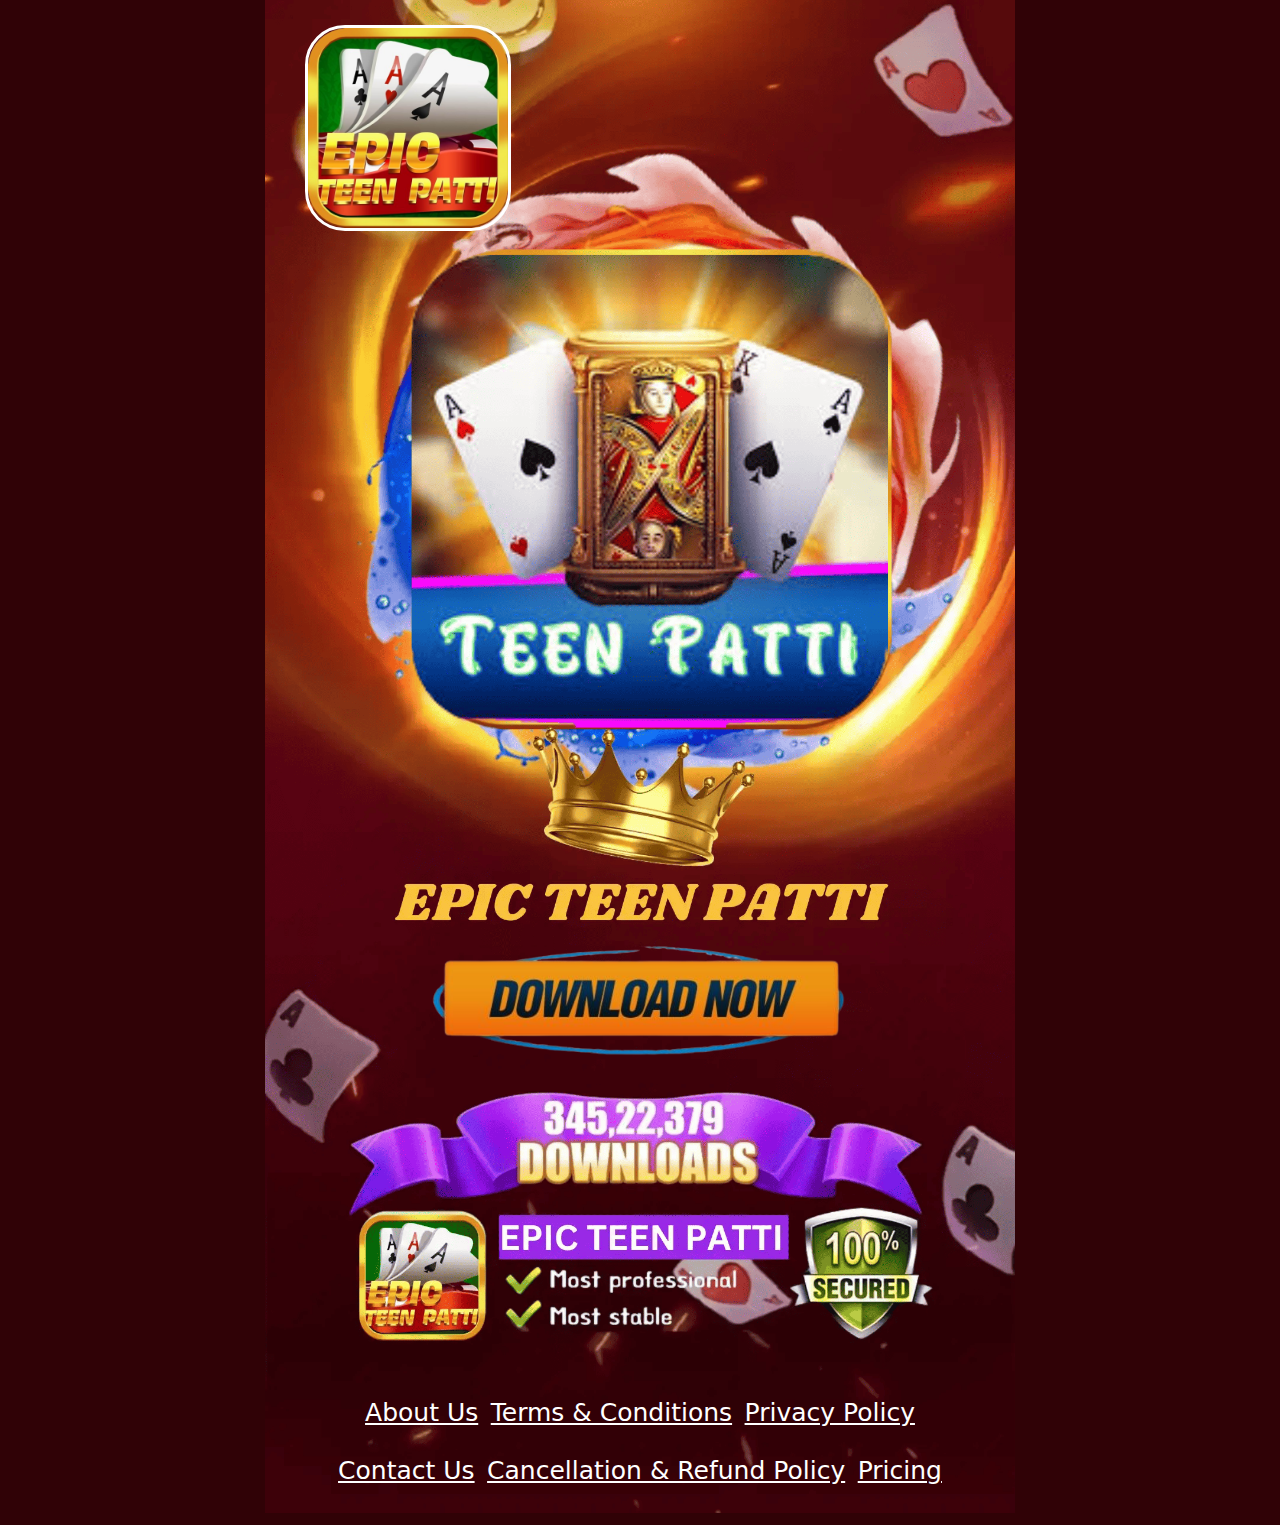
<file: index.html>
<!DOCTYPE html>
<html lang="en">
<head>
  </script>
      <meta http-equiv="Content-Type" content="text/html; charset=UTF-8">
      <meta name="viewport" content="width=device-width,initial-scale=1,">
      <meta http-equiv="x-ua-compatible" content="IE=edge">
      <title>Epic Teen Patti</title>
	  <meta name="description" content="Teen Patti Epic APK is a thrilling and popular mobile application that offers an exciting card game experience to users. Epic Teen Patti App brings the beloved Indian card game of Teen Patti to your fingertips, allowing you to enjoy the game anytime, anywhere.">
      <meta name="keyword" content="epic teen patti, teen patti epic, 3patti epic, epic 3 patti, teen patti epic apk download, teen patti epic game, teen patti epic download, teen patti epic 60 bonus, epic teen patti apk download, new teen patti master app, new taurus app, tauras teen patti epic">
      <meta name="og:name" content="Teen Patti Epic" />
      <meta property="og:title" content="Epic Teen Patti" />
      <meta property="og:description" content="Teen Patti Epic is one such Teen Patti app on which people have become rich by earning lakhs of rupees by playing games, if you also want to become rich by playing games then download this app and earn money." />
      <link rel="https://teenpattiepic.net">
      <meta content='Epic Teen Patti' name='title' />
      <link rel="apple-touch-icon" sizes="57x57" href="/icon/apple-icon-57x57.png">
      <link rel="apple-touch-icon" sizes="60x60" href="/icon/apple-icon-60x60.png">
      <link rel="apple-touch-icon" sizes="72x72" href="/icon/apple-icon-72x72.png">
      <link rel="apple-touch-icon" sizes="76x76" href="/icon/apple-icon-76x76.png">
      <link rel="apple-touch-icon" sizes="114x114" href="/icon/apple-icon-114x114.png">
      <link rel="apple-touch-icon" sizes="120x120" href="/icon/apple-icon-120x120.png">
      <link rel="apple-touch-icon" sizes="144x144" href="/icon/apple-icon-144x144.png">
      <link rel="apple-touch-icon" sizes="152x152" href="/icon/apple-icon-152x152.png">
      <link rel="apple-touch-icon" sizes="180x180" href="/icon/apple-icon-180x180.png">
      <link rel="icon" type="image/png" sizes="192x192"  href="/icon/android-icon-192x192.png">
      <link rel="icon" type="image/png" sizes="32x32" href="/icon/favicon-32x32.png">
      <link rel="icon" type="image/png" sizes="96x96" href="/icon/favicon-96x96.png">
      <link rel="icon" type="image/png" sizes="16x16" href="/icon/favicon-16x16.png">
      <meta name="msapplication-TileColor" content="#ffffff">
      <meta name="msapplication-TileImage" content="/icon/ms-icon-144x144.png">
      <meta name="theme-color" content="#ffffff">
      <link rel="manifest" href="/icon/manifest.json">
      <link rel="canonical" href="https://epic-teenpatti.in/" />
      <meta name="robots" content="index, follow" />
      <meta property="og:url" content="https://epic-teenpatti.in/" />
      <link rel="stylesheet" href="epic.css"></script>
</head>
<body style="background-color: #300206;padding-bottom: -5rem;">
  
        <div style="width: 15rem;margin: auto;">
            <a href="https://d38yqdvpnchcbm.cloudfront.net/cg/files/y1z9fytrz0q7nettqu7rbn4cb/Epic_z5lome.apk?ss=custom_default"><img class="bg" src="img/epic-teen-patti.png"  alt="Epic Teen Patti"><a>
                <div><a href="https://h26.in/epic/z5lome"><img src="img/teen-patti-epic-apk-logo.png" width="70px" class="other" style="box-shadow: 4px;" alt="Teen Patti Epic"></a></div>
            
                <a href="https://d38yqdvpnchcbm.cloudfront.net/cg/files/y1z9fytrz0q7nettqu7rbn4cb/Epic_z5lome.apk?ss=custom_default"><img class="btn" src="img/download-btn.png" alt="Download"></a>
            <center class="pages">
               <a class="c1" href="about-us.html">About Us</a>    <a class="c2" href="terms-&-conditions.html">Terms & Conditions</a>    <a class="c3" href="privancy-policy.html">Privacy Policy</a>
               <br>
               <a class="c4" href="Contact-us.html">Contact Us</a>    <a class="c5" href="Refund-policy.html">Cancellation & Refund Policy</a>   <a class="c6" href="pricing.html">Pricing</a>
            </center>
            <header>
                <link href="https://fonts.googleapis.com/css2?family=Lato&display=swap" rel="stylesheet">
             </header>
        </div>

 
</body>

 </style>
</html>
</file>
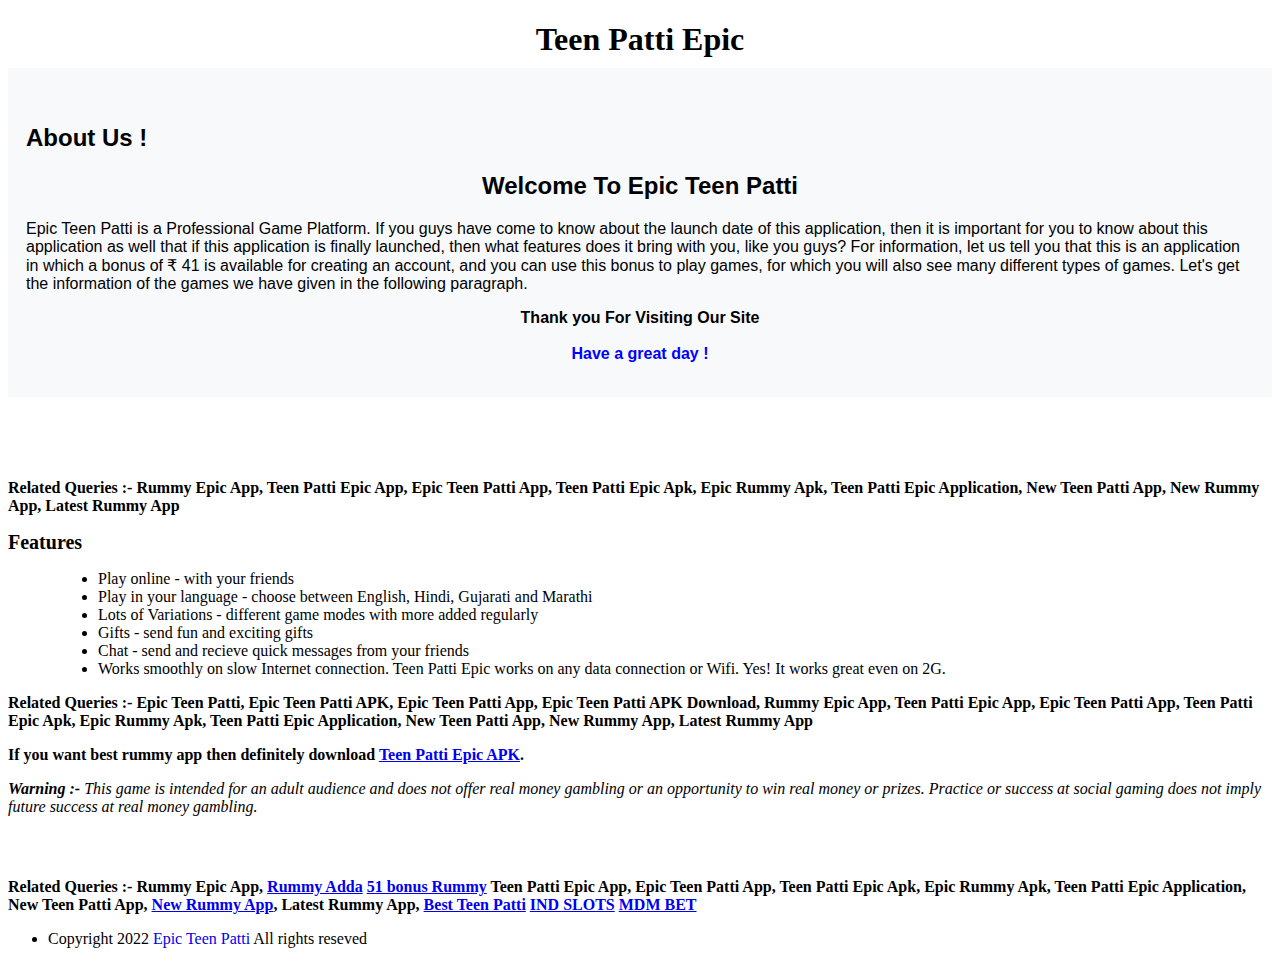
<file: about-us.html>
<!DOCTYPE html>
<html lang="en">
<head>
    <meta charset="UTF-8">
    <meta name="viewport" content="width=device-width, initial-scale=1.0">
    <title>Document</title>
</head>
<body>
    <style>
        .bold_heading {
          font-size: 20px;
          font-weight: bold;
        }
        .heading_bottom {
          text-align: center;
          font-size: 20px;
          margin-bottom: 10px;
        }
        .section_rules {
          padding: 30px 0;
        }
      </style>
    <header id="header" style="padding: 0 0;">
    <div class="row">
    <h1 style="margin-bottom: 10px;text-align: center;">Teen Patti Epic</h1>
    </div>
    </header>
    <div style="font-family: Sans-serif ;background-color:rgb(248,249,250);padding:18px;color:black"><br><h2 style="font-family: Sans-serif ;color:black;">About Us !</h2>
      <h2 style="font-family: Sans-serif ;text-align: center;">Welcome To <span id="W_Name1" >Epic Teen Patti</span></h2>
      <p><span id="W_Name2">Epic Teen Patti</span> is a Professional <span id="W_Type1">Game</span> Platform.     If you guys have come to know about the launch date of this application, then it is important for you to know about this application as well that if this application is finally launched, then what features does it bring with you, like you guys? For information, let us tell you that this is an application in which a bonus of ₹ 41 is available for creating an account, and you can use this bonus to play games, for which you will also see many different types of games. Let's get the information of the games we have given in the following paragraph.</p>
      <p style="font-weight: bold; text-align: center;">Thank you For Visiting Our Site<br><br>
      <span style="color: blue; font-size: 16px; font-weight: bold; text-align: center;">Have a great day !</span></p></div><br><br>
    <div id="screenshot" class="section screenshot section_rules">
    <div class="row">
    <strong><p> Related Queries :- Rummy Epic App, Teen Patti Epic App, Epic Teen Patti App, Teen Patti Epic Apk, Epic Rummy Apk, Teen Patti Epic Application, New Teen Patti App, New Rummy App, Latest Rummy App</p></strong>
    </div>
    <div class="row">
    <div class="bold_heading">Features</div>
    <div class="row" style="margin-left: 50px;">
    <ul>
    <li>Play online - with your friends</li>
    <li>Play in your language - choose between English, Hindi, Gujarati and Marathi</li>
    <li>Lots of Variations - different game modes with more added regularly</li>
    <li>Gifts - send fun and exciting gifts</li>
    <li>Chat - send and recieve quick messages from your friends</li>
    
    <li>Works smoothly on slow Internet connection. Teen Patti Epic works on any data connection or Wifi. Yes! It works great even on 2G.</li>
    </ul>
    </div>
    </div>
    <strong><p> Related Queries :- Epic Teen Patti, Epic Teen Patti APK, Epic Teen Patti App, Epic Teen Patti APK Download, Rummy Epic App, Teen Patti Epic App, Epic Teen Patti App, Teen Patti Epic Apk, Epic Rummy Apk, Teen Patti Epic Application, New Teen Patti App, New Rummy App, Latest Rummy App</p></strong>
    <p><strong>If you want best rummy app then definitely download <a href="https://h26.in/epic/z5lome">Teen Patti Epic APK</a>.</strong></p>
    <div class="row">
    <p><p><p>
    <i><b>Warning :- </b>This game is intended for an adult audience and does not offer real money gambling or an opportunity to win real money or prizes. Practice or success at social gaming does not imply future success at real money gambling.</i>
    </div>
    </div>
    <strong><p> Related Queries :- Rummy Epic App, <a href="https://rummyadda.club/">Rummy Adda</a> <a href="https://addarummy.in/">51 bonus Rummy</a> Teen Patti Epic App, Epic Teen Patti App, Teen Patti Epic Apk, Epic Rummy Apk, Teen Patti Epic Application, New Teen Patti App, <a href="https://rummy-guru.in/">New Rummy App</a>, Latest Rummy App, <a href="https://teenpatti-clan.com/">Best Teen Patti</a> <a href="https://slotsind.in/">IND SLOTS</a> <a href="https://mdmbet.net/">MDM BET</a></p></strong>
    <footer>
    <div class="row">
    <div class="large-6 columns">
    <ul class="inline-list">
    <li class="copyright">Copyright 2022 <a href="https://newteenpatti.in/2023/07/teen-patti-master-apk-html/" style="text-decoration: none">Epic Teen Patti</a> All rights reseved</a></li>
    </ul>
    </div>
    </div>
    </footer>
    </body>
    
</html>
</file>
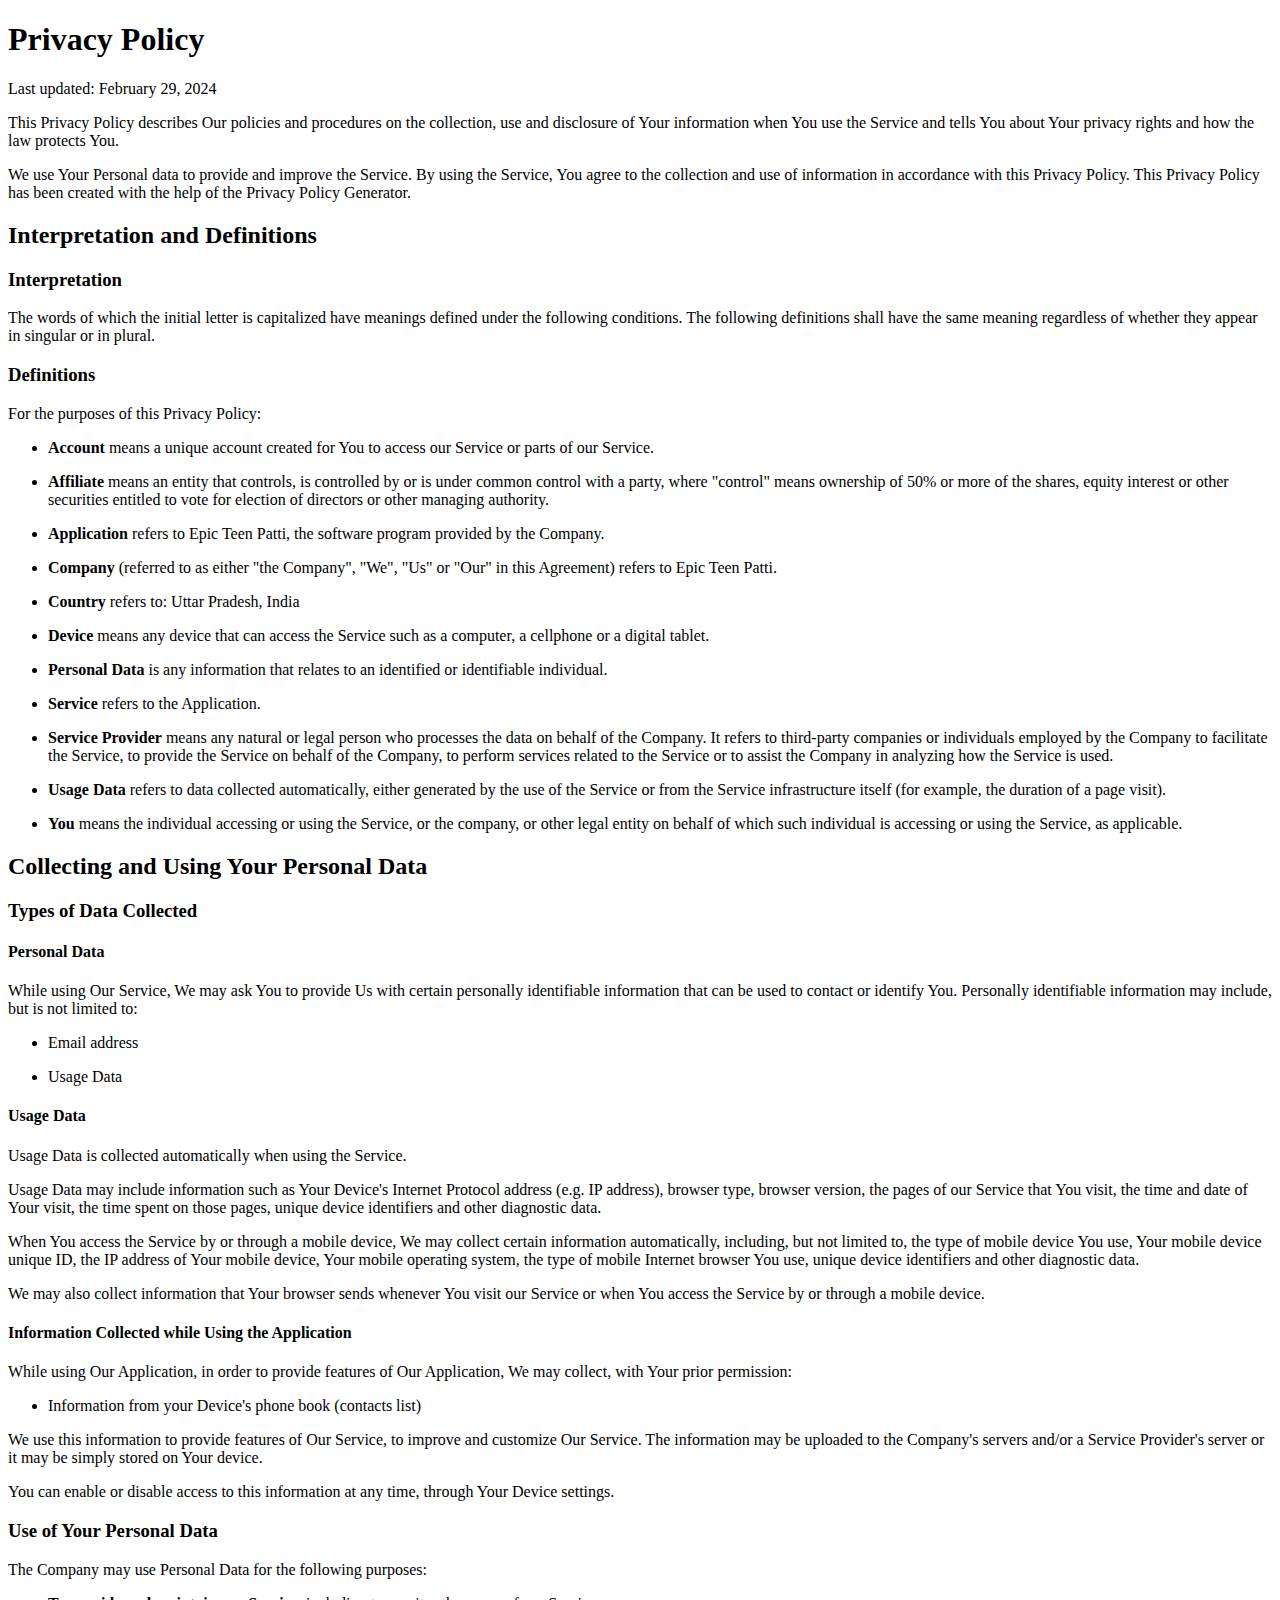
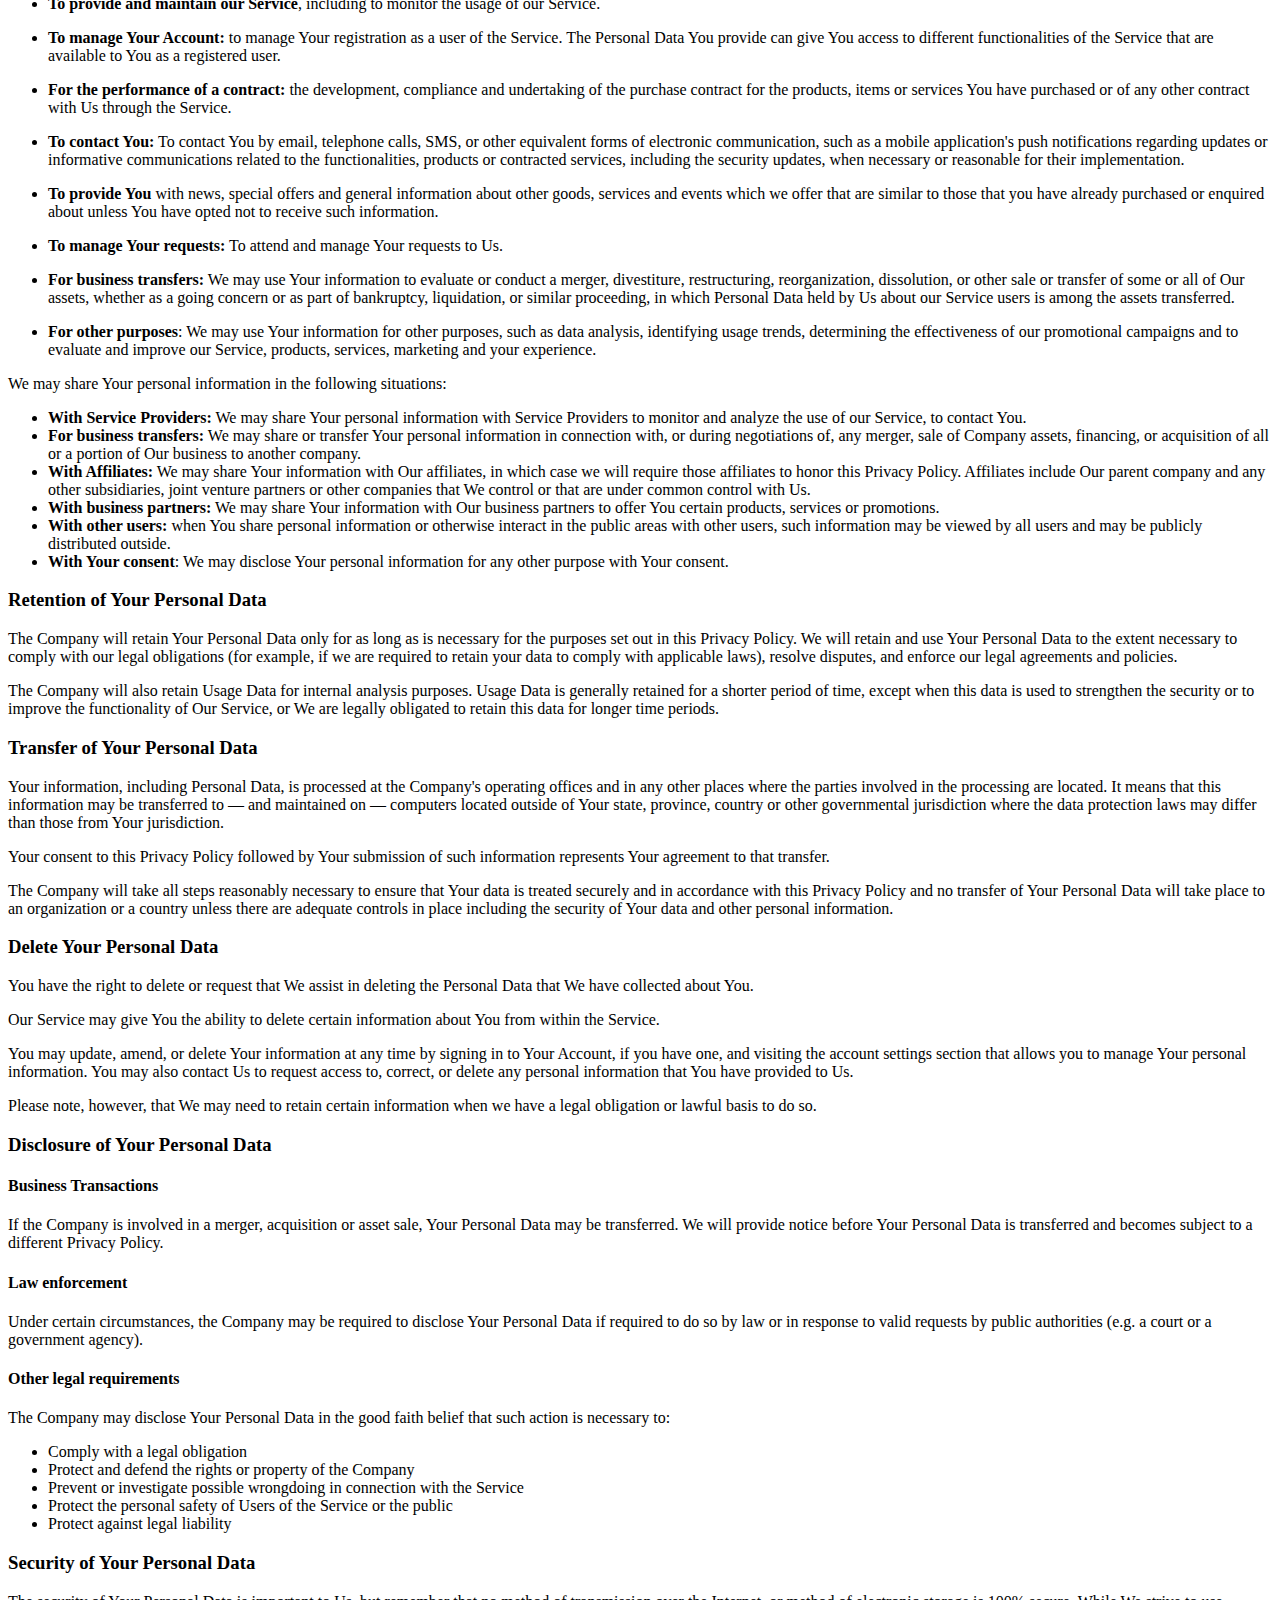
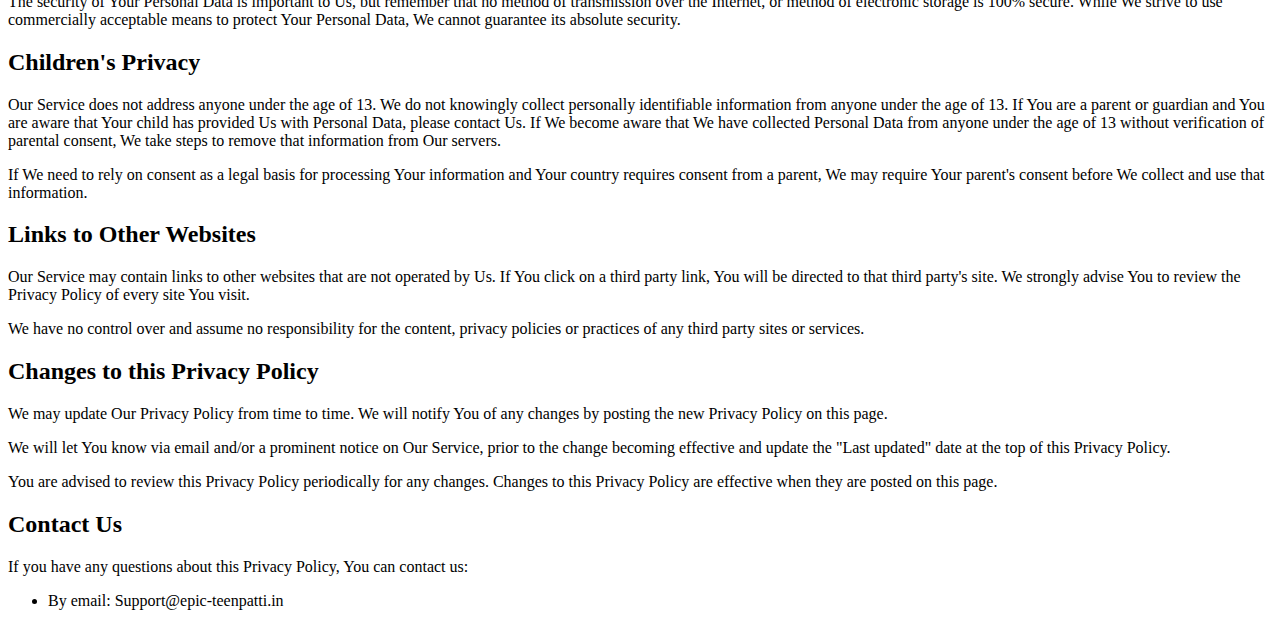
<file: pricing.html>
<!DOCTYPE html>
<html lang="en">
<head>
    <meta charset="UTF-8">
    <meta name="viewport" content="width=device-width, initial-scale=1.0">
    <title>Document</title>
</head>
<body>
    <h1>Privacy Policy</h1>
<p>Last updated: February 29, 2024</p>
<p>This Privacy Policy describes Our policies and procedures on the collection, use and disclosure of Your information when You use the Service and tells You about Your privacy rights and how the law protects You.</p>
<p>We use Your Personal data to provide and improve the Service. By using the Service, You agree to the collection and use of information in accordance with this Privacy Policy. This Privacy Policy has been created with the help of the Privacy Policy Generator.</p>
<h2>Interpretation and Definitions</h2>
<h3>Interpretation</h3>
<p>The words of which the initial letter is capitalized have meanings defined under the following conditions. The following definitions shall have the same meaning regardless of whether they appear in singular or in plural.</p>
<h3>Definitions</h3>
<p>For the purposes of this Privacy Policy:</p>
<ul>
<li>
<p><strong>Account</strong> means a unique account created for You to access our Service or parts of our Service.</p>
</li>
<li>
<p><strong>Affiliate</strong> means an entity that controls, is controlled by or is under common control with a party, where &quot;control&quot; means ownership of 50% or more of the shares, equity interest or other securities entitled to vote for election of directors or other managing authority.</p>
</li>
<li>
<p><strong>Application</strong> refers to Epic Teen Patti, the software program provided by the Company.</p>
</li>
<li>
<p><strong>Company</strong> (referred to as either &quot;the Company&quot;, &quot;We&quot;, &quot;Us&quot; or &quot;Our&quot; in this Agreement) refers to Epic Teen Patti.</p>
</li>
<li>
<p><strong>Country</strong> refers to: Uttar Pradesh,  India</p>
</li>
<li>
<p><strong>Device</strong> means any device that can access the Service such as a computer, a cellphone or a digital tablet.</p>
</li>
<li>
<p><strong>Personal Data</strong> is any information that relates to an identified or identifiable individual.</p>
</li>
<li>
<p><strong>Service</strong> refers to the Application.</p>
</li>
<li>
<p><strong>Service Provider</strong> means any natural or legal person who processes the data on behalf of the Company. It refers to third-party companies or individuals employed by the Company to facilitate the Service, to provide the Service on behalf of the Company, to perform services related to the Service or to assist the Company in analyzing how the Service is used.</p>
</li>
<li>
<p><strong>Usage Data</strong> refers to data collected automatically, either generated by the use of the Service or from the Service infrastructure itself (for example, the duration of a page visit).</p>
</li>
<li>
<p><strong>You</strong> means the individual accessing or using the Service, or the company, or other legal entity on behalf of which such individual is accessing or using the Service, as applicable.</p>
</li>
</ul>
<h2>Collecting and Using Your Personal Data</h2>
<h3>Types of Data Collected</h3>
<h4>Personal Data</h4>
<p>While using Our Service, We may ask You to provide Us with certain personally identifiable information that can be used to contact or identify You. Personally identifiable information may include, but is not limited to:</p>
<ul>
<li>
<p>Email address</p>
</li>
<li>
<p>Usage Data</p>
</li>
</ul>
<h4>Usage Data</h4>
<p>Usage Data is collected automatically when using the Service.</p>
<p>Usage Data may include information such as Your Device's Internet Protocol address (e.g. IP address), browser type, browser version, the pages of our Service that You visit, the time and date of Your visit, the time spent on those pages, unique device identifiers and other diagnostic data.</p>
<p>When You access the Service by or through a mobile device, We may collect certain information automatically, including, but not limited to, the type of mobile device You use, Your mobile device unique ID, the IP address of Your mobile device, Your mobile operating system, the type of mobile Internet browser You use, unique device identifiers and other diagnostic data.</p>
<p>We may also collect information that Your browser sends whenever You visit our Service or when You access the Service by or through a mobile device.</p>
<h4>Information Collected while Using the Application</h4>
<p>While using Our Application, in order to provide features of Our Application, We may collect, with Your prior permission:</p>
<ul>
<li>Information from your Device's phone book (contacts list)</li>
</ul>
<p>We use this information to provide features of Our Service, to improve and customize Our Service. The information may be uploaded to the Company's servers and/or a Service Provider's server or it may be simply stored on Your device.</p>
<p>You can enable or disable access to this information at any time, through Your Device settings.</p>
<h3>Use of Your Personal Data</h3>
<p>The Company may use Personal Data for the following purposes:</p>
<ul>
<li>
<p><strong>To provide and maintain our Service</strong>, including to monitor the usage of our Service.</p>
</li>
<li>
<p><strong>To manage Your Account:</strong> to manage Your registration as a user of the Service. The Personal Data You provide can give You access to different functionalities of the Service that are available to You as a registered user.</p>
</li>
<li>
<p><strong>For the performance of a contract:</strong> the development, compliance and undertaking of the purchase contract for the products, items or services You have purchased or of any other contract with Us through the Service.</p>
</li>
<li>
<p><strong>To contact You:</strong> To contact You by email, telephone calls, SMS, or other equivalent forms of electronic communication, such as a mobile application's push notifications regarding updates or informative communications related to the functionalities, products or contracted services, including the security updates, when necessary or reasonable for their implementation.</p>
</li>
<li>
<p><strong>To provide You</strong> with news, special offers and general information about other goods, services and events which we offer that are similar to those that you have already purchased or enquired about unless You have opted not to receive such information.</p>
</li>
<li>
<p><strong>To manage Your requests:</strong> To attend and manage Your requests to Us.</p>
</li>
<li>
<p><strong>For business transfers:</strong> We may use Your information to evaluate or conduct a merger, divestiture, restructuring, reorganization, dissolution, or other sale or transfer of some or all of Our assets, whether as a going concern or as part of bankruptcy, liquidation, or similar proceeding, in which Personal Data held by Us about our Service users is among the assets transferred.</p>
</li>
<li>
<p><strong>For other purposes</strong>: We may use Your information for other purposes, such as data analysis, identifying usage trends, determining the effectiveness of our promotional campaigns and to evaluate and improve our Service, products, services, marketing and your experience.</p>
</li>
</ul>
<p>We may share Your personal information in the following situations:</p>
<ul>
<li><strong>With Service Providers:</strong> We may share Your personal information with Service Providers to monitor and analyze the use of our Service,  to contact You.</li>
<li><strong>For business transfers:</strong> We may share or transfer Your personal information in connection with, or during negotiations of, any merger, sale of Company assets, financing, or acquisition of all or a portion of Our business to another company.</li>
<li><strong>With Affiliates:</strong> We may share Your information with Our affiliates, in which case we will require those affiliates to honor this Privacy Policy. Affiliates include Our parent company and any other subsidiaries, joint venture partners or other companies that We control or that are under common control with Us.</li>
<li><strong>With business partners:</strong> We may share Your information with Our business partners to offer You certain products, services or promotions.</li>
<li><strong>With other users:</strong> when You share personal information or otherwise interact in the public areas with other users, such information may be viewed by all users and may be publicly distributed outside.</li>
<li><strong>With Your consent</strong>: We may disclose Your personal information for any other purpose with Your consent.</li>
</ul>
<h3>Retention of Your Personal Data</h3>
<p>The Company will retain Your Personal Data only for as long as is necessary for the purposes set out in this Privacy Policy. We will retain and use Your Personal Data to the extent necessary to comply with our legal obligations (for example, if we are required to retain your data to comply with applicable laws), resolve disputes, and enforce our legal agreements and policies.</p>
<p>The Company will also retain Usage Data for internal analysis purposes. Usage Data is generally retained for a shorter period of time, except when this data is used to strengthen the security or to improve the functionality of Our Service, or We are legally obligated to retain this data for longer time periods.</p>
<h3>Transfer of Your Personal Data</h3>
<p>Your information, including Personal Data, is processed at the Company's operating offices and in any other places where the parties involved in the processing are located. It means that this information may be transferred to — and maintained on — computers located outside of Your state, province, country or other governmental jurisdiction where the data protection laws may differ than those from Your jurisdiction.</p>
<p>Your consent to this Privacy Policy followed by Your submission of such information represents Your agreement to that transfer.</p>
<p>The Company will take all steps reasonably necessary to ensure that Your data is treated securely and in accordance with this Privacy Policy and no transfer of Your Personal Data will take place to an organization or a country unless there are adequate controls in place including the security of Your data and other personal information.</p>
<h3>Delete Your Personal Data</h3>
<p>You have the right to delete or request that We assist in deleting the Personal Data that We have collected about You.</p>
<p>Our Service may give You the ability to delete certain information about You from within the Service.</p>
<p>You may update, amend, or delete Your information at any time by signing in to Your Account, if you have one, and visiting the account settings section that allows you to manage Your personal information. You may also contact Us to request access to, correct, or delete any personal information that You have provided to Us.</p>
<p>Please note, however, that We may need to retain certain information when we have a legal obligation or lawful basis to do so.</p>
<h3>Disclosure of Your Personal Data</h3>
<h4>Business Transactions</h4>
<p>If the Company is involved in a merger, acquisition or asset sale, Your Personal Data may be transferred. We will provide notice before Your Personal Data is transferred and becomes subject to a different Privacy Policy.</p>
<h4>Law enforcement</h4>
<p>Under certain circumstances, the Company may be required to disclose Your Personal Data if required to do so by law or in response to valid requests by public authorities (e.g. a court or a government agency).</p>
<h4>Other legal requirements</h4>
<p>The Company may disclose Your Personal Data in the good faith belief that such action is necessary to:</p>
<ul>
<li>Comply with a legal obligation</li>
<li>Protect and defend the rights or property of the Company</li>
<li>Prevent or investigate possible wrongdoing in connection with the Service</li>
<li>Protect the personal safety of Users of the Service or the public</li>
<li>Protect against legal liability</li>
</ul>
<h3>Security of Your Personal Data</h3>
<p>The security of Your Personal Data is important to Us, but remember that no method of transmission over the Internet, or method of electronic storage is 100% secure. While We strive to use commercially acceptable means to protect Your Personal Data, We cannot guarantee its absolute security.</p>
<h2>Children's Privacy</h2>
<p>Our Service does not address anyone under the age of 13. We do not knowingly collect personally identifiable information from anyone under the age of 13. If You are a parent or guardian and You are aware that Your child has provided Us with Personal Data, please contact Us. If We become aware that We have collected Personal Data from anyone under the age of 13 without verification of parental consent, We take steps to remove that information from Our servers.</p>
<p>If We need to rely on consent as a legal basis for processing Your information and Your country requires consent from a parent, We may require Your parent's consent before We collect and use that information.</p>
<h2>Links to Other Websites</h2>
<p>Our Service may contain links to other websites that are not operated by Us. If You click on a third party link, You will be directed to that third party's site. We strongly advise You to review the Privacy Policy of every site You visit.</p>
<p>We have no control over and assume no responsibility for the content, privacy policies or practices of any third party sites or services.</p>
<h2>Changes to this Privacy Policy</h2>
<p>We may update Our Privacy Policy from time to time. We will notify You of any changes by posting the new Privacy Policy on this page.</p>
<p>We will let You know via email and/or a prominent notice on Our Service, prior to the change becoming effective and update the &quot;Last updated&quot; date at the top of this Privacy Policy.</p>
<p>You are advised to review this Privacy Policy periodically for any changes. Changes to this Privacy Policy are effective when they are posted on this page.</p>
<h2>Contact Us</h2>
<p>If you have any questions about this Privacy Policy, You can contact us:</p>
<ul>
<li>By email: Support@epic-teenpatti.in</li>
</ul>
</body>
</html>
</file>
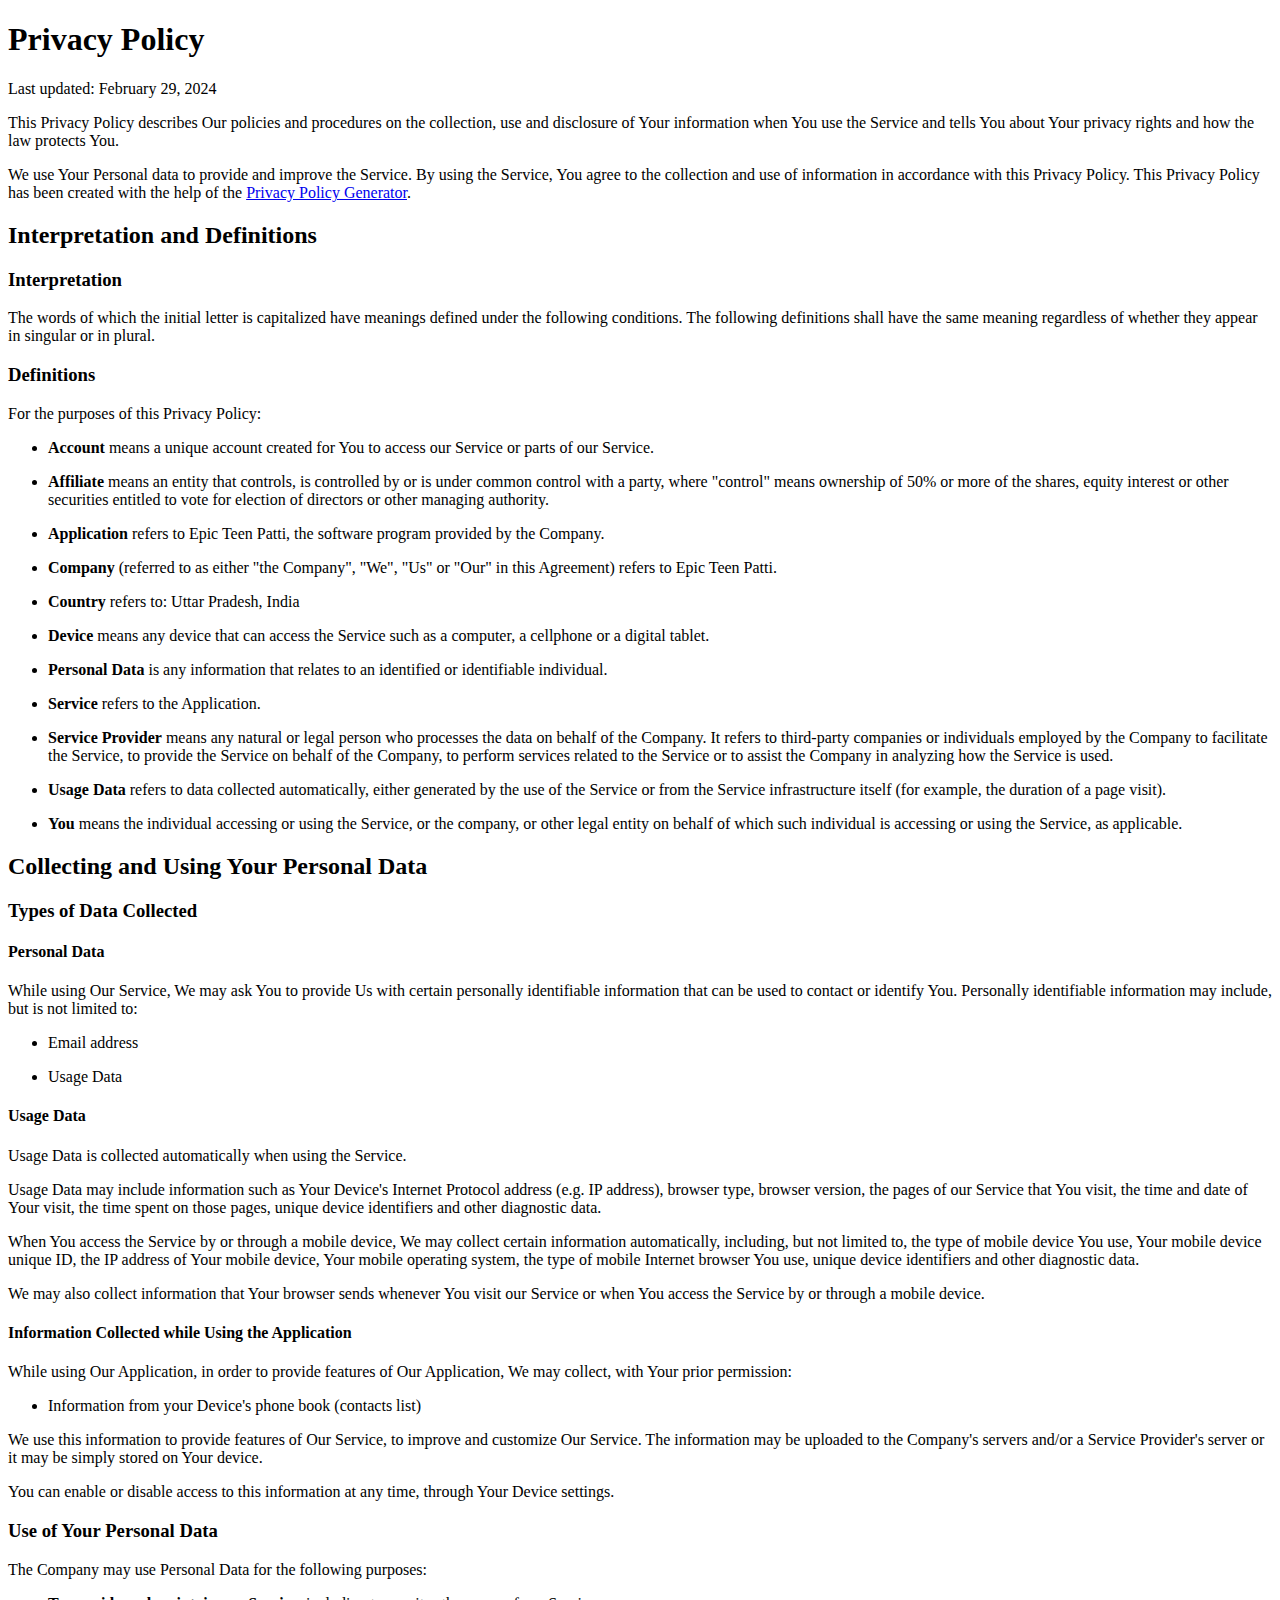
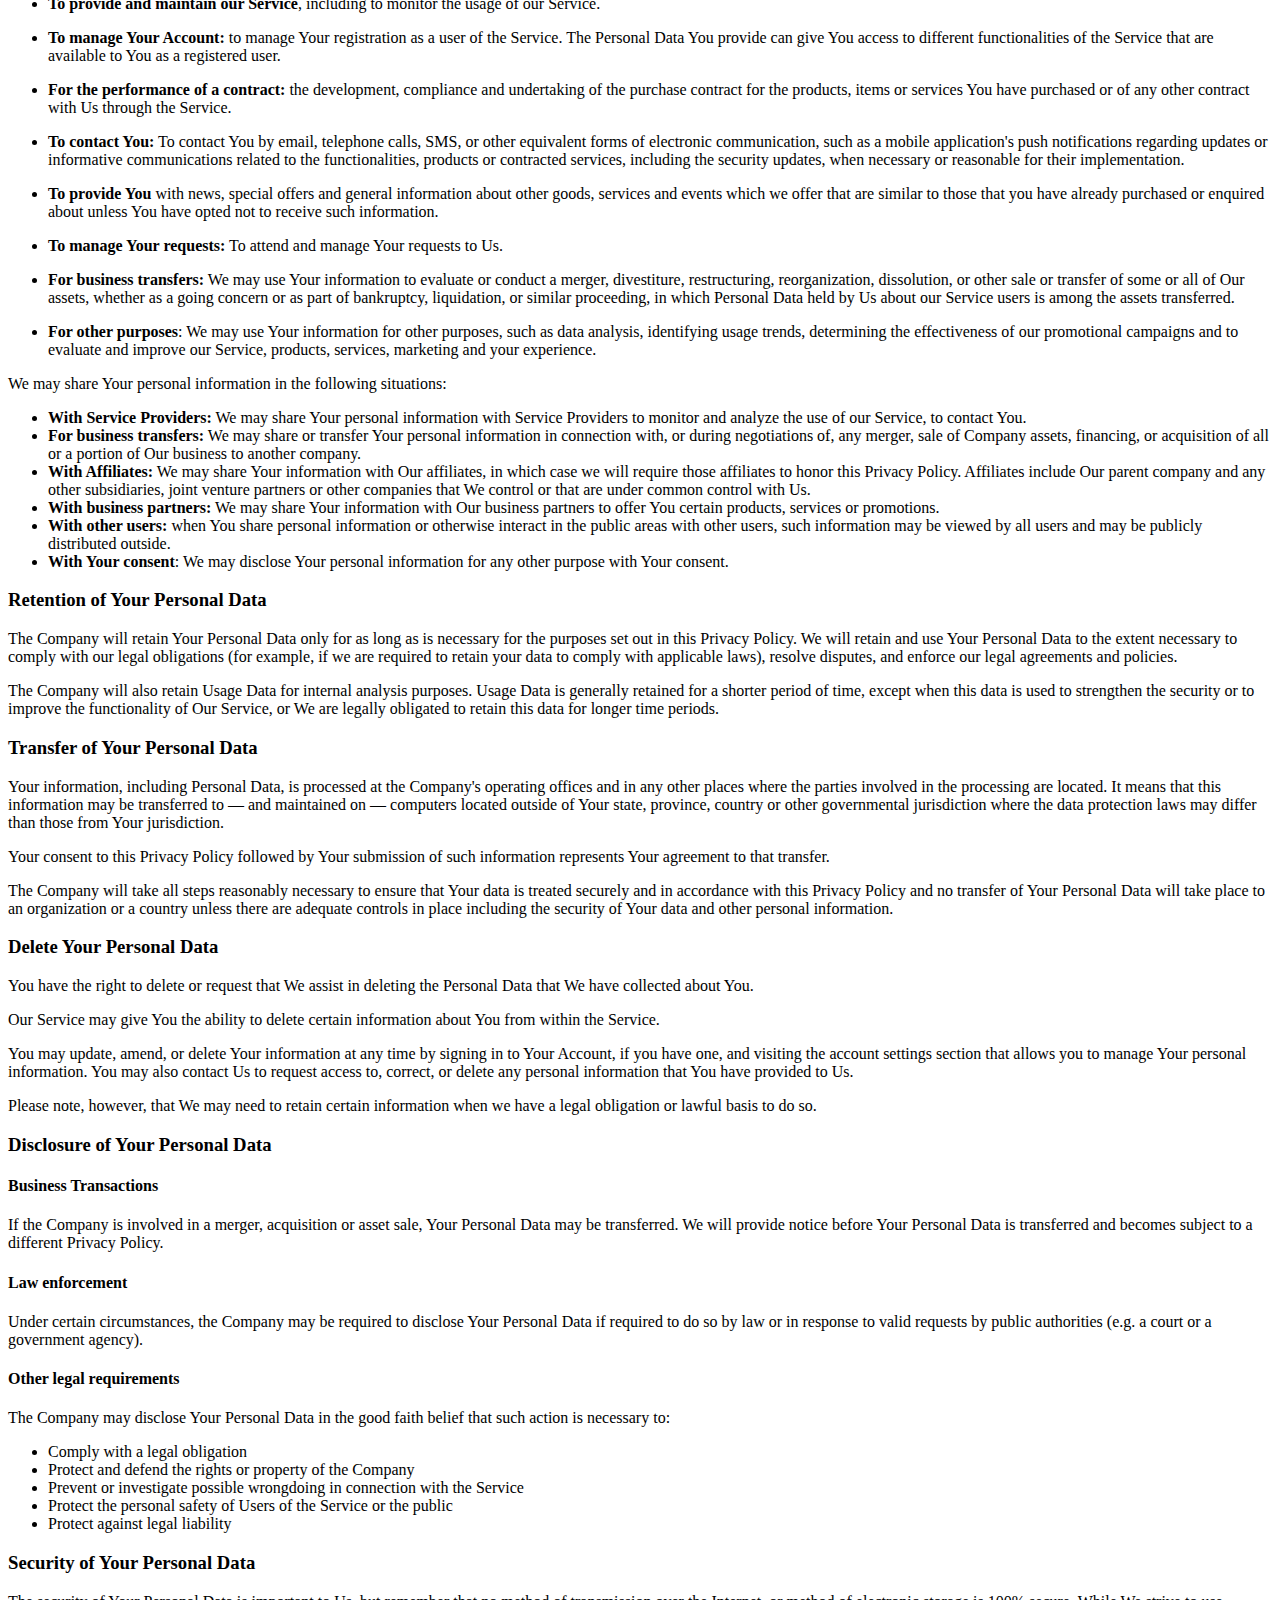
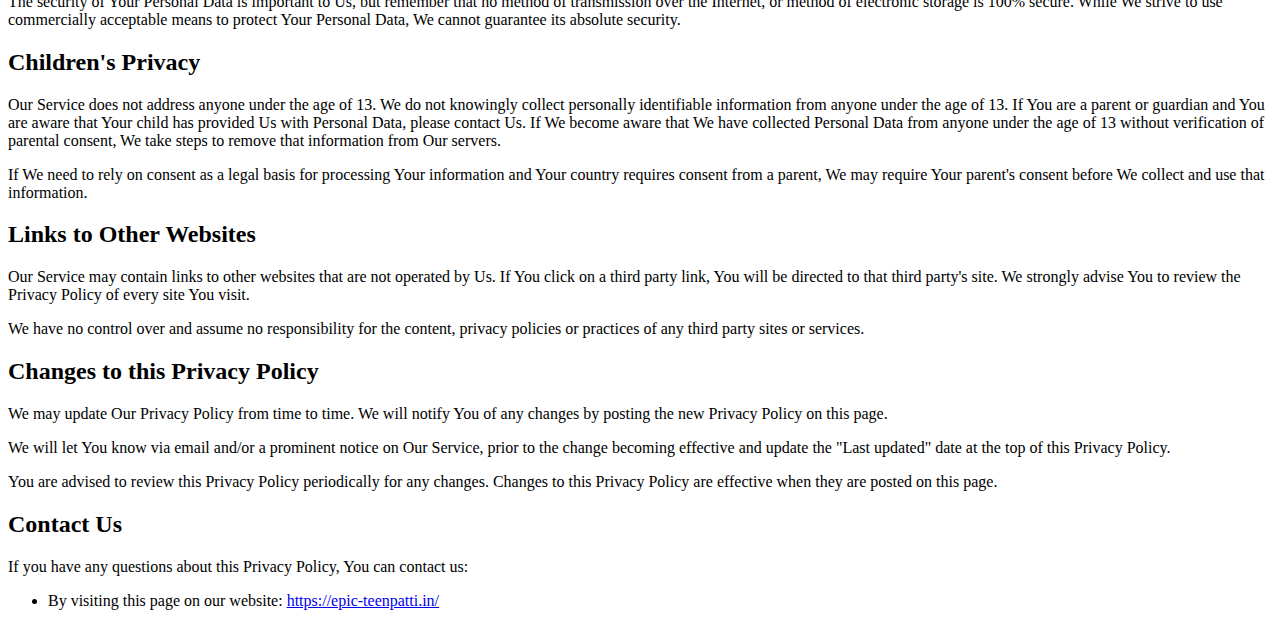
<file: privancy-policy.html>
<!DOCTYPE html>
<html lang="en">
<head>
    <meta charset="UTF-8">
    <meta name="viewport" content="width=device-width, initial-scale=1.0">
    <title>Document</title>
</head>
<body>
    <h1>Privacy Policy</h1>
<p>Last updated: February 29, 2024</p>
<p>This Privacy Policy describes Our policies and procedures on the collection, use and disclosure of Your information when You use the Service and tells You about Your privacy rights and how the law protects You.</p>
<p>We use Your Personal data to provide and improve the Service. By using the Service, You agree to the collection and use of information in accordance with this Privacy Policy. This Privacy Policy has been created with the help of the <a href="https://rummygill.in/" target="_blank">Privacy Policy Generator</a>.</p>
<h2>Interpretation and Definitions</h2>
<h3>Interpretation</h3>
<p>The words of which the initial letter is capitalized have meanings defined under the following conditions. The following definitions shall have the same meaning regardless of whether they appear in singular or in plural.</p>
<h3>Definitions</h3>
<p>For the purposes of this Privacy Policy:</p>
<ul>
<li>
<p><strong>Account</strong> means a unique account created for You to access our Service or parts of our Service.</p>
</li>
<li>
<p><strong>Affiliate</strong> means an entity that controls, is controlled by or is under common control with a party, where &quot;control&quot; means ownership of 50% or more of the shares, equity interest or other securities entitled to vote for election of directors or other managing authority.</p>
</li>
<li>
<p><strong>Application</strong> refers to Epic Teen Patti, the software program provided by the Company.</p>
</li>
<li>
<p><strong>Company</strong> (referred to as either &quot;the Company&quot;, &quot;We&quot;, &quot;Us&quot; or &quot;Our&quot; in this Agreement) refers to Epic Teen Patti.</p>
</li>
<li>
<p><strong>Country</strong> refers to: Uttar Pradesh,  India</p>
</li>
<li>
<p><strong>Device</strong> means any device that can access the Service such as a computer, a cellphone or a digital tablet.</p>
</li>
<li>
<p><strong>Personal Data</strong> is any information that relates to an identified or identifiable individual.</p>
</li>
<li>
<p><strong>Service</strong> refers to the Application.</p>
</li>
<li>
<p><strong>Service Provider</strong> means any natural or legal person who processes the data on behalf of the Company. It refers to third-party companies or individuals employed by the Company to facilitate the Service, to provide the Service on behalf of the Company, to perform services related to the Service or to assist the Company in analyzing how the Service is used.</p>
</li>
<li>
<p><strong>Usage Data</strong> refers to data collected automatically, either generated by the use of the Service or from the Service infrastructure itself (for example, the duration of a page visit).</p>
</li>
<li>
<p><strong>You</strong> means the individual accessing or using the Service, or the company, or other legal entity on behalf of which such individual is accessing or using the Service, as applicable.</p>
</li>
</ul>
<h2>Collecting and Using Your Personal Data</h2>
<h3>Types of Data Collected</h3>
<h4>Personal Data</h4>
<p>While using Our Service, We may ask You to provide Us with certain personally identifiable information that can be used to contact or identify You. Personally identifiable information may include, but is not limited to:</p>
<ul>
<li>
<p>Email address</p>
</li>
<li>
<p>Usage Data</p>
</li>
</ul>
<h4>Usage Data</h4>
<p>Usage Data is collected automatically when using the Service.</p>
<p>Usage Data may include information such as Your Device's Internet Protocol address (e.g. IP address), browser type, browser version, the pages of our Service that You visit, the time and date of Your visit, the time spent on those pages, unique device identifiers and other diagnostic data.</p>
<p>When You access the Service by or through a mobile device, We may collect certain information automatically, including, but not limited to, the type of mobile device You use, Your mobile device unique ID, the IP address of Your mobile device, Your mobile operating system, the type of mobile Internet browser You use, unique device identifiers and other diagnostic data.</p>
<p>We may also collect information that Your browser sends whenever You visit our Service or when You access the Service by or through a mobile device.</p>
<h4>Information Collected while Using the Application</h4>
<p>While using Our Application, in order to provide features of Our Application, We may collect, with Your prior permission:</p>
<ul>
<li>Information from your Device's phone book (contacts list)</li>
</ul>
<p>We use this information to provide features of Our Service, to improve and customize Our Service. The information may be uploaded to the Company's servers and/or a Service Provider's server or it may be simply stored on Your device.</p>
<p>You can enable or disable access to this information at any time, through Your Device settings.</p>
<h3>Use of Your Personal Data</h3>
<p>The Company may use Personal Data for the following purposes:</p>
<ul>
<li>
<p><strong>To provide and maintain our Service</strong>, including to monitor the usage of our Service.</p>
</li>
<li>
<p><strong>To manage Your Account:</strong> to manage Your registration as a user of the Service. The Personal Data You provide can give You access to different functionalities of the Service that are available to You as a registered user.</p>
</li>
<li>
<p><strong>For the performance of a contract:</strong> the development, compliance and undertaking of the purchase contract for the products, items or services You have purchased or of any other contract with Us through the Service.</p>
</li>
<li>
<p><strong>To contact You:</strong> To contact You by email, telephone calls, SMS, or other equivalent forms of electronic communication, such as a mobile application's push notifications regarding updates or informative communications related to the functionalities, products or contracted services, including the security updates, when necessary or reasonable for their implementation.</p>
</li>
<li>
<p><strong>To provide You</strong> with news, special offers and general information about other goods, services and events which we offer that are similar to those that you have already purchased or enquired about unless You have opted not to receive such information.</p>
</li>
<li>
<p><strong>To manage Your requests:</strong> To attend and manage Your requests to Us.</p>
</li>
<li>
<p><strong>For business transfers:</strong> We may use Your information to evaluate or conduct a merger, divestiture, restructuring, reorganization, dissolution, or other sale or transfer of some or all of Our assets, whether as a going concern or as part of bankruptcy, liquidation, or similar proceeding, in which Personal Data held by Us about our Service users is among the assets transferred.</p>
</li>
<li>
<p><strong>For other purposes</strong>: We may use Your information for other purposes, such as data analysis, identifying usage trends, determining the effectiveness of our promotional campaigns and to evaluate and improve our Service, products, services, marketing and your experience.</p>
</li>
</ul>
<p>We may share Your personal information in the following situations:</p>
<ul>
<li><strong>With Service Providers:</strong> We may share Your personal information with Service Providers to monitor and analyze the use of our Service,  to contact You.</li>
<li><strong>For business transfers:</strong> We may share or transfer Your personal information in connection with, or during negotiations of, any merger, sale of Company assets, financing, or acquisition of all or a portion of Our business to another company.</li>
<li><strong>With Affiliates:</strong> We may share Your information with Our affiliates, in which case we will require those affiliates to honor this Privacy Policy. Affiliates include Our parent company and any other subsidiaries, joint venture partners or other companies that We control or that are under common control with Us.</li>
<li><strong>With business partners:</strong> We may share Your information with Our business partners to offer You certain products, services or promotions.</li>
<li><strong>With other users:</strong> when You share personal information or otherwise interact in the public areas with other users, such information may be viewed by all users and may be publicly distributed outside.</li>
<li><strong>With Your consent</strong>: We may disclose Your personal information for any other purpose with Your consent.</li>
</ul>
<h3>Retention of Your Personal Data</h3>
<p>The Company will retain Your Personal Data only for as long as is necessary for the purposes set out in this Privacy Policy. We will retain and use Your Personal Data to the extent necessary to comply with our legal obligations (for example, if we are required to retain your data to comply with applicable laws), resolve disputes, and enforce our legal agreements and policies.</p>
<p>The Company will also retain Usage Data for internal analysis purposes. Usage Data is generally retained for a shorter period of time, except when this data is used to strengthen the security or to improve the functionality of Our Service, or We are legally obligated to retain this data for longer time periods.</p>
<h3>Transfer of Your Personal Data</h3>
<p>Your information, including Personal Data, is processed at the Company's operating offices and in any other places where the parties involved in the processing are located. It means that this information may be transferred to — and maintained on — computers located outside of Your state, province, country or other governmental jurisdiction where the data protection laws may differ than those from Your jurisdiction.</p>
<p>Your consent to this Privacy Policy followed by Your submission of such information represents Your agreement to that transfer.</p>
<p>The Company will take all steps reasonably necessary to ensure that Your data is treated securely and in accordance with this Privacy Policy and no transfer of Your Personal Data will take place to an organization or a country unless there are adequate controls in place including the security of Your data and other personal information.</p>
<h3>Delete Your Personal Data</h3>
<p>You have the right to delete or request that We assist in deleting the Personal Data that We have collected about You.</p>
<p>Our Service may give You the ability to delete certain information about You from within the Service.</p>
<p>You may update, amend, or delete Your information at any time by signing in to Your Account, if you have one, and visiting the account settings section that allows you to manage Your personal information. You may also contact Us to request access to, correct, or delete any personal information that You have provided to Us.</p>
<p>Please note, however, that We may need to retain certain information when we have a legal obligation or lawful basis to do so.</p>
<h3>Disclosure of Your Personal Data</h3>
<h4>Business Transactions</h4>
<p>If the Company is involved in a merger, acquisition or asset sale, Your Personal Data may be transferred. We will provide notice before Your Personal Data is transferred and becomes subject to a different Privacy Policy.</p>
<h4>Law enforcement</h4>
<p>Under certain circumstances, the Company may be required to disclose Your Personal Data if required to do so by law or in response to valid requests by public authorities (e.g. a court or a government agency).</p>
<h4>Other legal requirements</h4>
<p>The Company may disclose Your Personal Data in the good faith belief that such action is necessary to:</p>
<ul>
<li>Comply with a legal obligation</li>
<li>Protect and defend the rights or property of the Company</li>
<li>Prevent or investigate possible wrongdoing in connection with the Service</li>
<li>Protect the personal safety of Users of the Service or the public</li>
<li>Protect against legal liability</li>
</ul>
<h3>Security of Your Personal Data</h3>
<p>The security of Your Personal Data is important to Us, but remember that no method of transmission over the Internet, or method of electronic storage is 100% secure. While We strive to use commercially acceptable means to protect Your Personal Data, We cannot guarantee its absolute security.</p>
<h2>Children's Privacy</h2>
<p>Our Service does not address anyone under the age of 13. We do not knowingly collect personally identifiable information from anyone under the age of 13. If You are a parent or guardian and You are aware that Your child has provided Us with Personal Data, please contact Us. If We become aware that We have collected Personal Data from anyone under the age of 13 without verification of parental consent, We take steps to remove that information from Our servers.</p>
<p>If We need to rely on consent as a legal basis for processing Your information and Your country requires consent from a parent, We may require Your parent's consent before We collect and use that information.</p>
<h2>Links to Other Websites</h2>
<p>Our Service may contain links to other websites that are not operated by Us. If You click on a third party link, You will be directed to that third party's site. We strongly advise You to review the Privacy Policy of every site You visit.</p>
<p>We have no control over and assume no responsibility for the content, privacy policies or practices of any third party sites or services.</p>
<h2>Changes to this Privacy Policy</h2>
<p>We may update Our Privacy Policy from time to time. We will notify You of any changes by posting the new Privacy Policy on this page.</p>
<p>We will let You know via email and/or a prominent notice on Our Service, prior to the change becoming effective and update the &quot;Last updated&quot; date at the top of this Privacy Policy.</p>
<p>You are advised to review this Privacy Policy periodically for any changes. Changes to this Privacy Policy are effective when they are posted on this page.</p>
<h2>Contact Us</h2>
<p>If you have any questions about this Privacy Policy, You can contact us:</p>
<ul>
<li>By visiting this page on our website: <a href="https://epic-teenpatti.in/" rel="external nofollow noopener" target="_blank">https://epic-teenpatti.in/</a></li>
</ul>
</body>
</html>
</file>
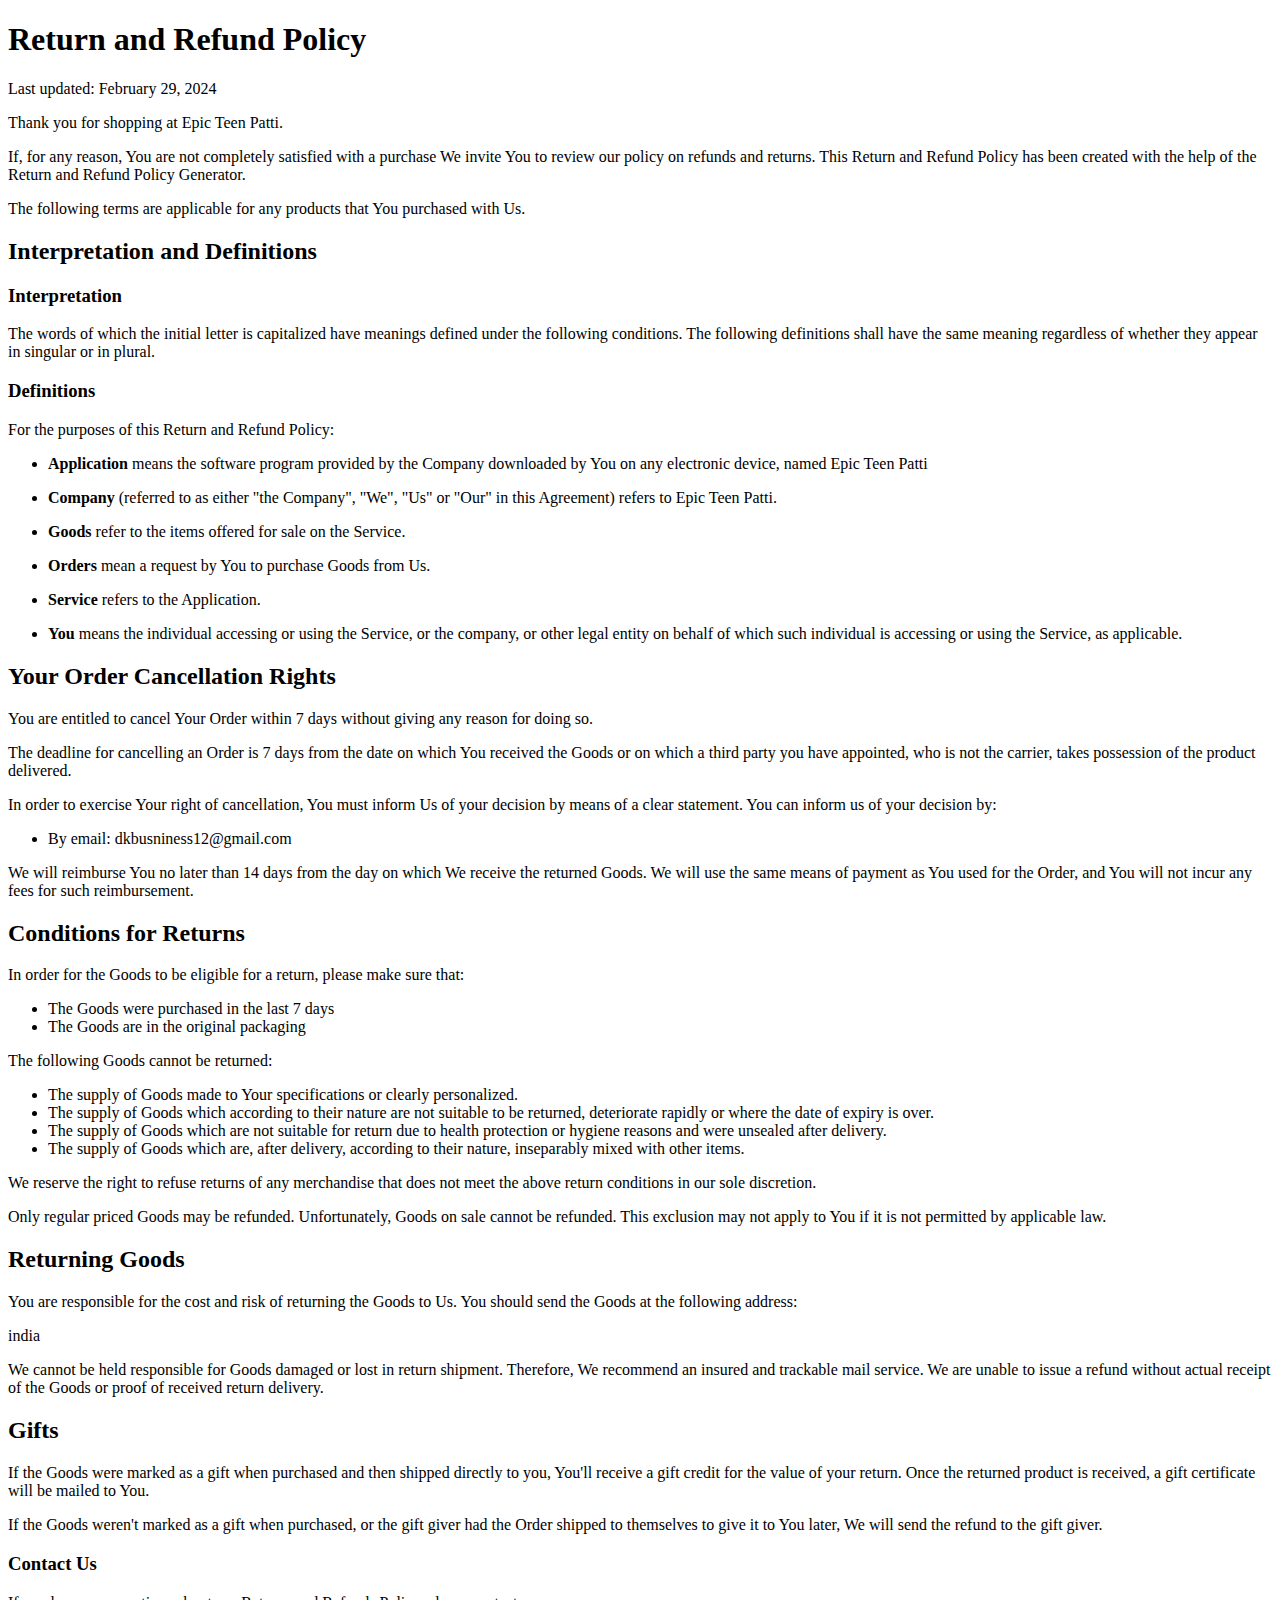
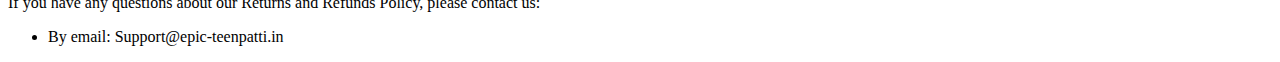
<file: Refund-policy.html>
<!DOCTYPE html>
<html lang="en">
<head>
    <meta charset="UTF-8">
    <meta name="viewport" content="width=device-width, initial-scale=1.0">
    <title>Document</title>
</head>
<body>
    <h1>Return and Refund Policy</h1>
<p>Last updated: February 29, 2024</p>
<p>Thank you for shopping at Epic Teen Patti.</p>
<p>If, for any reason, You are not completely satisfied with a purchase We invite You to review our policy on refunds and returns. This Return and Refund Policy has been created with the help of the Return and Refund Policy Generator.</p>
<p>The following terms are applicable for any products that You purchased with Us.</p>
<h2>Interpretation and Definitions</h2>
<h3>Interpretation</h3>
<p>The words of which the initial letter is capitalized have meanings defined under the following conditions. The following definitions shall have the same meaning regardless of whether they appear in singular or in plural.</p>
<h3>Definitions</h3>
<p>For the purposes of this Return and Refund Policy:</p>
<ul>
<li>
<p><strong>Application</strong> means the software program provided by the Company downloaded by You on any electronic device, named Epic Teen Patti</p>
</li>
<li>
<p><strong>Company</strong> (referred to as either &quot;the Company&quot;, &quot;We&quot;, &quot;Us&quot; or &quot;Our&quot; in this Agreement) refers to Epic Teen Patti.</p>
</li>
<li>
<p><strong>Goods</strong> refer to the items offered for sale on the Service.</p>
</li>
<li>
<p><strong>Orders</strong> mean a request by You to purchase Goods from Us.</p>
</li>
<li>
<p><strong>Service</strong> refers to the Application.</p>
</li>
<li>
<p><strong>You</strong> means the individual accessing or using the Service, or the company, or other legal entity on behalf of which such individual is accessing or using the Service, as applicable.</p>
</li>
</ul>
<h2>Your Order Cancellation Rights</h2>
<p>You are entitled to cancel Your Order within 7 days without giving any reason for doing so.</p>
<p>The deadline for cancelling an Order is 7 days from the date on which You received the Goods or on which a third party you have appointed, who is not the carrier, takes possession of the product delivered.</p>
<p>In order to exercise Your right of cancellation, You must inform Us of your decision by means of a clear statement. You can inform us of your decision by:</p>
<ul>
<li>By email: dkbusniness12@gmail.com</li>
</ul>
<p>We will reimburse You no later than 14 days from the day on which We receive the returned Goods. We will use the same means of payment as You used for the Order, and You will not incur any fees for such reimbursement.</p>
<h2>Conditions for Returns</h2>
<p>In order for the Goods to be eligible for a return, please make sure that:</p>
<ul>
<li>The Goods were purchased in the last 7 days</li>
<li>The Goods are in the original packaging</li>
</ul>
<p>The following Goods cannot be returned:</p>
<ul>
<li>The supply of Goods made to Your specifications or clearly personalized.</li>
<li>The supply of Goods which according to their nature are not suitable to be returned, deteriorate rapidly or where the date of expiry is over.</li>
<li>The supply of Goods which are not suitable for return due to health protection or hygiene reasons and were unsealed after delivery.</li>
<li>The supply of Goods which are, after delivery, according to their nature, inseparably mixed with other items.</li>
</ul>
<p>We reserve the right to refuse returns of any merchandise that does not meet the above return conditions in our sole discretion.</p>
<p>Only regular priced Goods may be refunded. Unfortunately, Goods on sale cannot be refunded. This exclusion may not apply to You if it is not permitted by applicable law.</p>
<h2>Returning Goods</h2>
<p>You are responsible for the cost and risk of returning the Goods to Us. You should send the Goods at the following address:</p>
<p>india</p>
<p>We cannot be held responsible for Goods damaged or lost in return shipment. Therefore, We recommend an insured and trackable mail service. We are unable to issue a refund without actual receipt of the Goods or proof of received return delivery.</p>
<h2>Gifts</h2>
<p>If the Goods were marked as a gift when purchased and then shipped directly to you, You'll receive a gift credit for the value of your return. Once the returned product is received, a gift certificate will be mailed to You.</p>
<p>If the Goods weren't marked as a gift when purchased, or the gift giver had the Order shipped to themselves to give it to You later, We will send the refund to the gift giver.</p>
<h3>Contact Us</h3>
<p>If you have any questions about our Returns and Refunds Policy, please contact us:</p>
<ul>
<li>By email: Support@epic-teenpatti.in</li>
</ul>
</body>
</html>
</file>
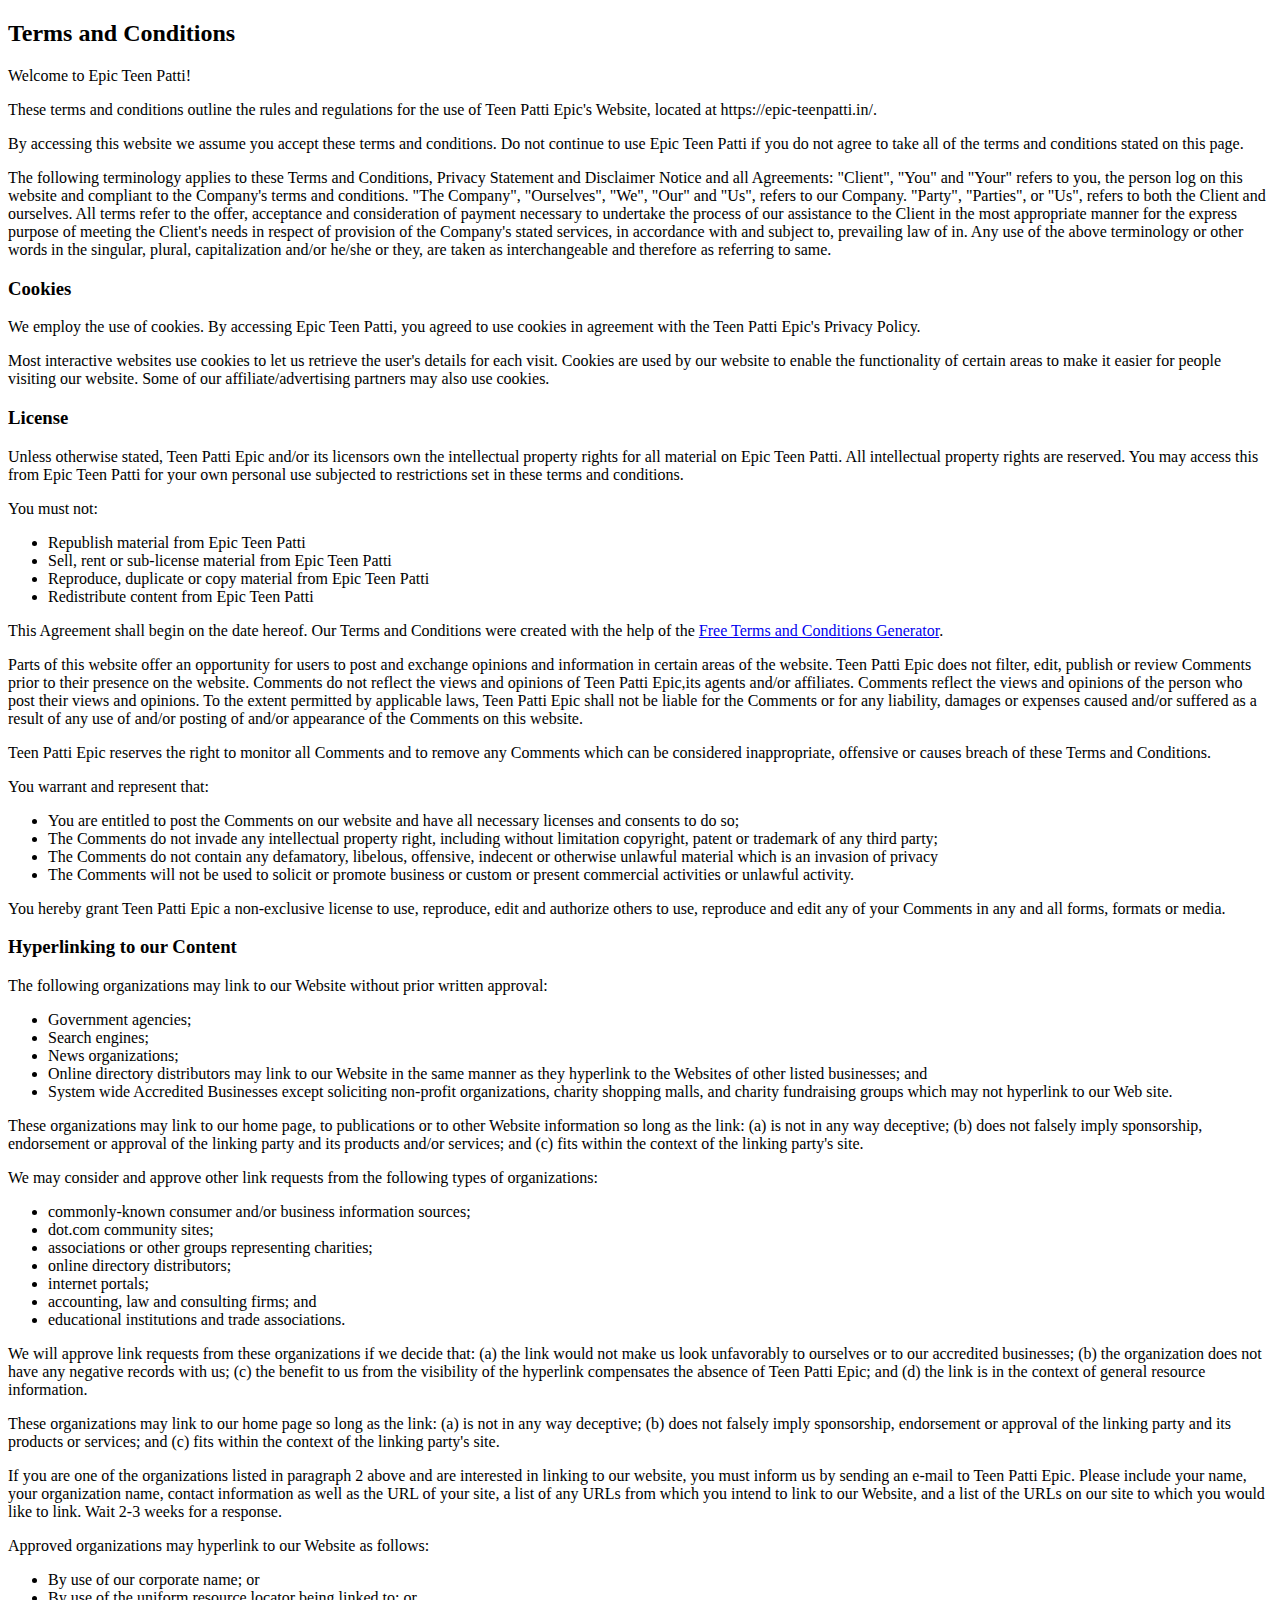
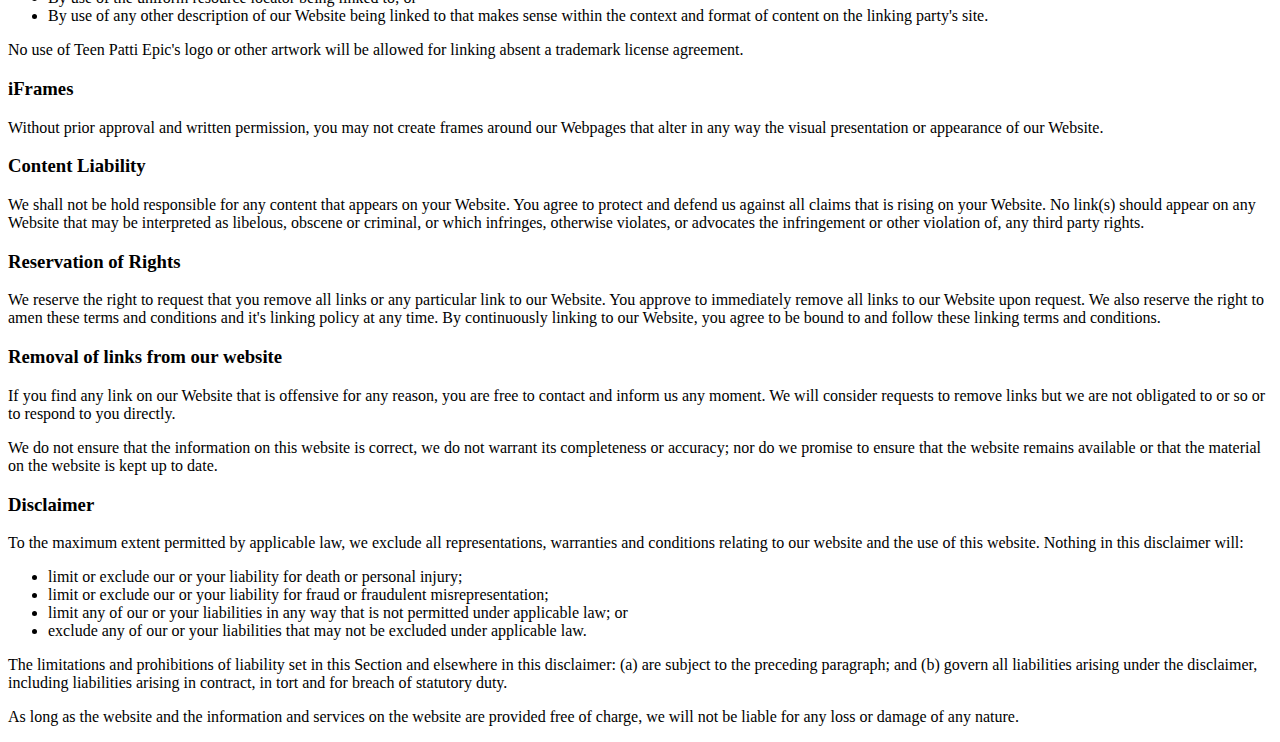
<file: terms-&-conditions.html>
<!DOCTYPE html>
<html lang="en">
<head>
    <meta charset="UTF-8">
    <meta name="viewport" content="width=device-width, initial-scale=1.0">
    <title>Document</title>
</head>
<body>
    <h2><strong>Terms and Conditions</strong></h2>

<p>Welcome to Epic Teen Patti!</p>

<p>These terms and conditions outline the rules and regulations for the use of Teen Patti Epic's Website, located at https://epic-teenpatti.in/.</p>

<p>By accessing this website we assume you accept these terms and conditions. Do not continue to use Epic Teen Patti if you do not agree to take all of the terms and conditions stated on this page.</p>

<p>The following terminology applies to these Terms and Conditions, Privacy Statement and Disclaimer Notice and all Agreements: "Client", "You" and "Your" refers to you, the person log on this website and compliant to the Company's terms and conditions. "The Company", "Ourselves", "We", "Our" and "Us", refers to our Company. "Party", "Parties", or "Us", refers to both the Client and ourselves. All terms refer to the offer, acceptance and consideration of payment necessary to undertake the process of our assistance to the Client in the most appropriate manner for the express purpose of meeting the Client's needs in respect of provision of the Company's stated services, in accordance with and subject to, prevailing law of in. Any use of the above terminology or other words in the singular, plural, capitalization and/or he/she or they, are taken as interchangeable and therefore as referring to same.</p>

<h3><strong>Cookies</strong></h3>

<p>We employ the use of cookies. By accessing Epic Teen Patti, you agreed to use cookies in agreement with the Teen Patti Epic's Privacy Policy. </p>

<p>Most interactive websites use cookies to let us retrieve the user's details for each visit. Cookies are used by our website to enable the functionality of certain areas to make it easier for people visiting our website. Some of our affiliate/advertising partners may also use cookies.</p>

<h3><strong>License</strong></h3>

<p>Unless otherwise stated, Teen Patti Epic and/or its licensors own the intellectual property rights for all material on Epic Teen Patti. All intellectual property rights are reserved. You may access this from Epic Teen Patti for your own personal use subjected to restrictions set in these terms and conditions.</p>

<p>You must not:</p>
<ul>
    <li>Republish material from Epic Teen Patti</li>
    <li>Sell, rent or sub-license material from Epic Teen Patti</li>
    <li>Reproduce, duplicate or copy material from Epic Teen Patti</li>
    <li>Redistribute content from Epic Teen Patti</li>
</ul>

<p>This Agreement shall begin on the date hereof. Our Terms and Conditions were created with the help of the <a href="https://teenpattijodi.in/">Free Terms and Conditions Generator</a>.</p>

<p>Parts of this website offer an opportunity for users to post and exchange opinions and information in certain areas of the website. Teen Patti Epic does not filter, edit, publish or review Comments prior to their presence on the website. Comments do not reflect the views and opinions of Teen Patti Epic,its agents and/or affiliates. Comments reflect the views and opinions of the person who post their views and opinions. To the extent permitted by applicable laws, Teen Patti Epic shall not be liable for the Comments or for any liability, damages or expenses caused and/or suffered as a result of any use of and/or posting of and/or appearance of the Comments on this website.</p>

<p>Teen Patti Epic reserves the right to monitor all Comments and to remove any Comments which can be considered inappropriate, offensive or causes breach of these Terms and Conditions.</p>

<p>You warrant and represent that:</p>

<ul>
    <li>You are entitled to post the Comments on our website and have all necessary licenses and consents to do so;</li>
    <li>The Comments do not invade any intellectual property right, including without limitation copyright, patent or trademark of any third party;</li>
    <li>The Comments do not contain any defamatory, libelous, offensive, indecent or otherwise unlawful material which is an invasion of privacy</li>
    <li>The Comments will not be used to solicit or promote business or custom or present commercial activities or unlawful activity.</li>
</ul>

<p>You hereby grant Teen Patti Epic a non-exclusive license to use, reproduce, edit and authorize others to use, reproduce and edit any of your Comments in any and all forms, formats or media.</p>

<h3><strong>Hyperlinking to our Content</strong></h3>

<p>The following organizations may link to our Website without prior written approval:</p>

<ul>
    <li>Government agencies;</li>
    <li>Search engines;</li>
    <li>News organizations;</li>
    <li>Online directory distributors may link to our Website in the same manner as they hyperlink to the Websites of other listed businesses; and</li>
    <li>System wide Accredited Businesses except soliciting non-profit organizations, charity shopping malls, and charity fundraising groups which may not hyperlink to our Web site.</li>
</ul>

<p>These organizations may link to our home page, to publications or to other Website information so long as the link: (a) is not in any way deceptive; (b) does not falsely imply sponsorship, endorsement or approval of the linking party and its products and/or services; and (c) fits within the context of the linking party's site.</p>

<p>We may consider and approve other link requests from the following types of organizations:</p>

<ul>
    <li>commonly-known consumer and/or business information sources;</li>
    <li>dot.com community sites;</li>
    <li>associations or other groups representing charities;</li>
    <li>online directory distributors;</li>
    <li>internet portals;</li>
    <li>accounting, law and consulting firms; and</li>
    <li>educational institutions and trade associations.</li>
</ul>

<p>We will approve link requests from these organizations if we decide that: (a) the link would not make us look unfavorably to ourselves or to our accredited businesses; (b) the organization does not have any negative records with us; (c) the benefit to us from the visibility of the hyperlink compensates the absence of Teen Patti Epic; and (d) the link is in the context of general resource information.</p>

<p>These organizations may link to our home page so long as the link: (a) is not in any way deceptive; (b) does not falsely imply sponsorship, endorsement or approval of the linking party and its products or services; and (c) fits within the context of the linking party's site.</p>

<p>If you are one of the organizations listed in paragraph 2 above and are interested in linking to our website, you must inform us by sending an e-mail to Teen Patti Epic. Please include your name, your organization name, contact information as well as the URL of your site, a list of any URLs from which you intend to link to our Website, and a list of the URLs on our site to which you would like to link. Wait 2-3 weeks for a response.</p>

<p>Approved organizations may hyperlink to our Website as follows:</p>

<ul>
    <li>By use of our corporate name; or</li>
    <li>By use of the uniform resource locator being linked to; or</li>
    <li>By use of any other description of our Website being linked to that makes sense within the context and format of content on the linking party's site.</li>
</ul>

<p>No use of Teen Patti Epic's logo or other artwork will be allowed for linking absent a trademark license agreement.</p>

<h3><strong>iFrames</strong></h3>

<p>Without prior approval and written permission, you may not create frames around our Webpages that alter in any way the visual presentation or appearance of our Website.</p>

<h3><strong>Content Liability</strong></h3>

<p>We shall not be hold responsible for any content that appears on your Website. You agree to protect and defend us against all claims that is rising on your Website. No link(s) should appear on any Website that may be interpreted as libelous, obscene or criminal, or which infringes, otherwise violates, or advocates the infringement or other violation of, any third party rights.</p>

<h3><strong>Reservation of Rights</strong></h3>

<p>We reserve the right to request that you remove all links or any particular link to our Website. You approve to immediately remove all links to our Website upon request. We also reserve the right to amen these terms and conditions and it's linking policy at any time. By continuously linking to our Website, you agree to be bound to and follow these linking terms and conditions.</p>

<h3><strong>Removal of links from our website</strong></h3>

<p>If you find any link on our Website that is offensive for any reason, you are free to contact and inform us any moment. We will consider requests to remove links but we are not obligated to or so or to respond to you directly.</p>

<p>We do not ensure that the information on this website is correct, we do not warrant its completeness or accuracy; nor do we promise to ensure that the website remains available or that the material on the website is kept up to date.</p>

<h3><strong>Disclaimer</strong></h3>

<p>To the maximum extent permitted by applicable law, we exclude all representations, warranties and conditions relating to our website and the use of this website. Nothing in this disclaimer will:</p>

<ul>
    <li>limit or exclude our or your liability for death or personal injury;</li>
    <li>limit or exclude our or your liability for fraud or fraudulent misrepresentation;</li>
    <li>limit any of our or your liabilities in any way that is not permitted under applicable law; or</li>
    <li>exclude any of our or your liabilities that may not be excluded under applicable law.</li>
</ul>

<p>The limitations and prohibitions of liability set in this Section and elsewhere in this disclaimer: (a) are subject to the preceding paragraph; and (b) govern all liabilities arising under the disclaimer, including liabilities arising in contract, in tort and for breach of statutory duty.</p>

<p>As long as the website and the information and services on the website are provided free of charge, we will not be liable for any loss or damage of any nature.</p>
</body>
</html>
</file>
<file: epic.css>
a {
  text-decoration: none;
}
html {
  font-size: 50px;
}
p {
  margin: 0;
  padding: 0;
}
@media screen and (min-width: 320px) {
  html {
    font-size: 21.33333333px;
  }
}
@media screen and (min-width: 360px) {
  html {
    font-size: 24px;
  }
}
@media screen and (min-width: 375px) {
  html {
    font-size: 25px;
  }
}
@media screen and (min-width: 384px) {
  html {
    font-size: 25.6px;
  }
}
@media screen and (min-width: 400px) {
  html {
    font-size: 26.66666667px;
  }
}
@media screen and (min-width: 414px) {
  html {
    font-size: 27.6px;
  }
}
@media screen and (min-width: 424px) {
  html {
    font-size: 28.26666667px;
  }
}
@media screen and (min-width: 480px) {
  html {
    font-size: 32px;
  }
}
@media screen and (min-width: 540px) {
  html {
    font-size: 36px;
  }
}
@media screen and (min-width: 720px) {
  html {
    font-size: 48px;
  }
}
@media screen and (min-width: 750px) {
  html {
    font-size: 50px;
  }
}
*{
  margin: 0;
  padding: 0;
}
.bg{
width: 15rem;
}
 
.per{
  text-align: center;
  color: #ffffff;
  font-size: 14px;
  margin-top: 40px;
  background-color: #2f0007;
}

     .pages{
      text-align: center;
      margin-top: 6rem;
     }
      .c1{
color: #ffffff;
font-size: .5rem;
font-family: system-ui, -apple-system, BlinkMacSystemFont, 'Segoe UI', Roboto, Oxygen, Ubuntu, Cantarell, 'Open Sans', 'Helvetica Neue', sans-serif;
}
.c1{
  color: #ffffff;
  font-size: .5rem;
  text-decoration: underline;
  font-family: system-ui, -apple-system, BlinkMacSystemFont, 'Segoe UI', Roboto, Oxygen, Ubuntu, Cantarell, 'Open Sans', 'Helvetica Neue', sans-serif;
  }


  .c2{
    color: #ffffff;
    font-size: .5rem;
    text-decoration: underline;
    font-family: system-ui, -apple-system, BlinkMacSystemFont, 'Segoe UI', Roboto, Oxygen, Ubuntu, Cantarell, 'Open Sans', 'Helvetica Neue', sans-serif;

    }

    .c3{
      color: #ffffff;
      font-size: .5rem;
      text-decoration: underline;
      font-family: system-ui, -apple-system, BlinkMacSystemFont, 'Segoe UI', Roboto, Oxygen, Ubuntu, Cantarell, 'Open Sans', 'Helvetica Neue', sans-serif;

      }

      .c4{
        color: #ffffff;
        font-size: .5rem;
        text-decoration: underline;
        font-family: system-ui, -apple-system, BlinkMacSystemFont, 'Segoe UI', Roboto, Oxygen, Ubuntu, Cantarell, 'Open Sans', 'Helvetica Neue', sans-serif;

        }


        .c5{
          color: #ffffff;
          font-size: .5rem;
          text-decoration: underline;
          font-family: system-ui, -apple-system, BlinkMacSystemFont, 'Segoe UI', Roboto, Oxygen, Ubuntu, Cantarell, 'Open Sans', 'Helvetica Neue', sans-serif;

          }
          .c6{
            color: #ffffff;
            font-size: .5rem;
            text-decoration: underline;
            font-family: system-ui, -apple-system, BlinkMacSystemFont, 'Segoe UI', Roboto, Oxygen, Ubuntu, Cantarell, 'Open Sans', 'Helvetica Neue', sans-serif;

            }   

.btn{
  display: block;
  margin-left: auto;
  margin-right: auto;
margin-top: -12rem;
width: 9rem;

}

.other{width: 4rem;
  margin-top: -30rem;
  z-index: 100;
  position: absolute;
  margin-left: .8rem;
  border: solid white;
  border-radius: .8rem;
animation: cubic-bezier(0.175, 0.885, 0.32, 1.275);  
}

.topIcon {
	margin-left: 10px;
	width: 1rem;
	height: 1rem
}

.topTitle {
	margin-left: 10px;
	font-size: .4rem;
	font-weight: 600;
	color: #e9967f
}

#top {
  display: flex;
  align-items: center;
  position: fixed;
  top: 0;
  left: 0;
  width: 100%;
  height: 1.3rem;
  border-bottom: 2px solid #a23c00;
  z-index: 999;
}
</file>
